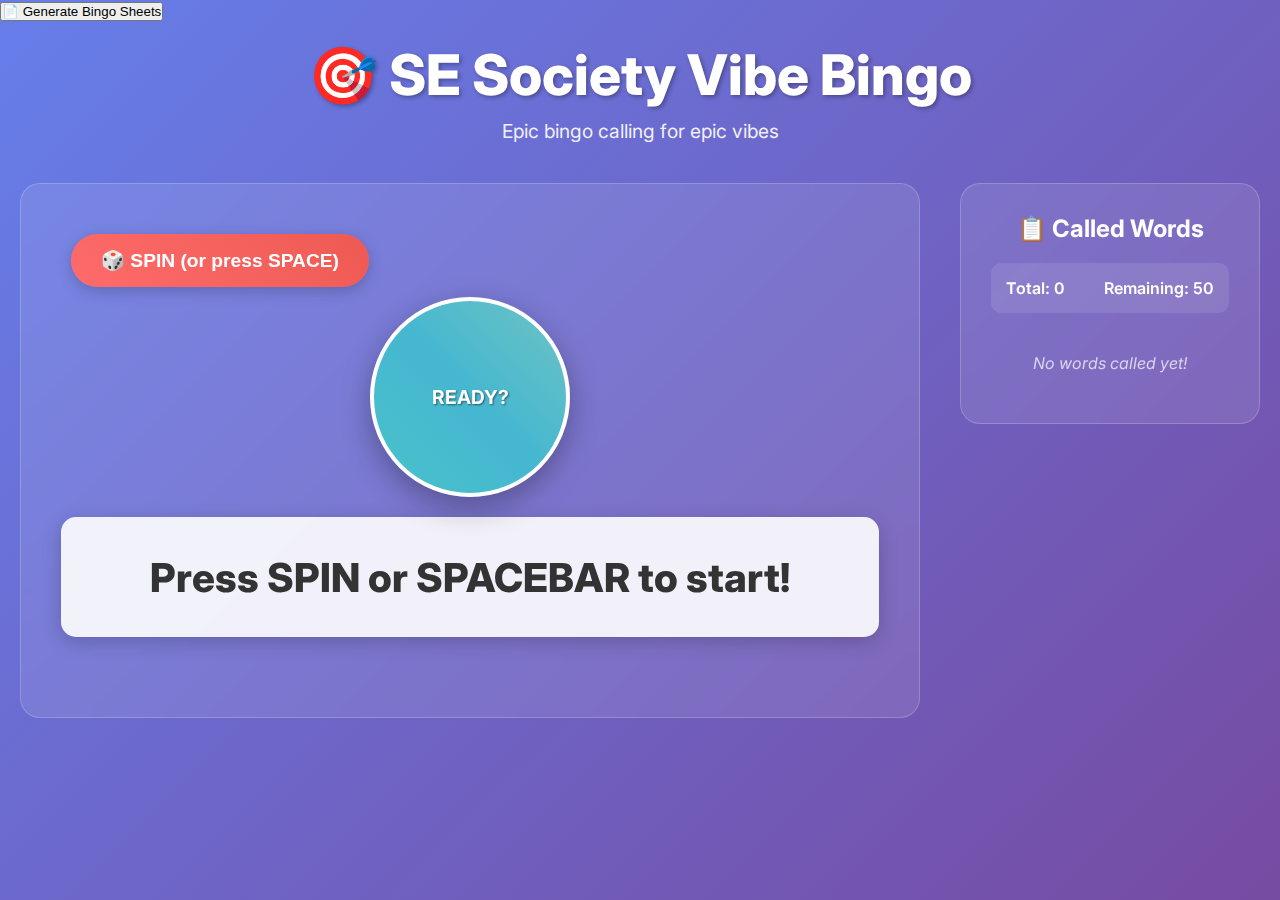
<file: index.html>
<!DOCTYPE html>
<html lang="en">
<head>
    <meta charset="UTF-8">
    <meta name="viewport" content="width=device-width, initial-scale=1.0">
    <title>SE Society Vibe Bingo</title>
    <link rel="stylesheet" href="style.css">
    <link href="https://fonts.googleapis.com/css2?family=Inter:wght@400;600;700;800&display=swap" rel="stylesheet">
</head>
<body>
    <!-- Top Navigation -->
    <div class="top-nav">
        <button class="nav-btn" onclick="window.open('pdf-generator.html', '_blank')">📄 Generate Bingo Sheets</button>
    </div>

    <div class="container">
        <header>
            <h1>🎯 SE Society Vibe Bingo</h1>
            <p>Epic bingo calling for epic vibes</p>
        </header>

        <main>
            <div class="game-area">
                <div class="game-top">
                    <button class="spin-btn" id="spinBtn">🎲 SPIN (or press SPACE)</button>
                </div>
                
                <div class="spinner-container">
                    <div class="spinner" id="spinner">
                        <div class="spinner-word" id="spinnerWord">READY?</div>
                    </div>
                    <div class="current-word" id="currentWord">
                        <div class="word-display" id="wordDisplay">Press SPIN or SPACEBAR to start!</div>
                    </div>
                </div>
            </div>

            <div class="history-panel">
                <h3>📋 Called Words</h3>
                <div class="stats">
                    <span>Total: <span id="totalCalled">0</span></span>
                    <span>Remaining: <span id="remaining">80</span></span>
                </div>
                <div class="called-words-container">
                    <div class="called-words" id="calledWords">
                        <p class="no-words">No words called yet!</p>
                    </div>
                </div>
            </div>
        </main>
    </div>

    <script src="script.js"></script>
</body>
</html>
</file>
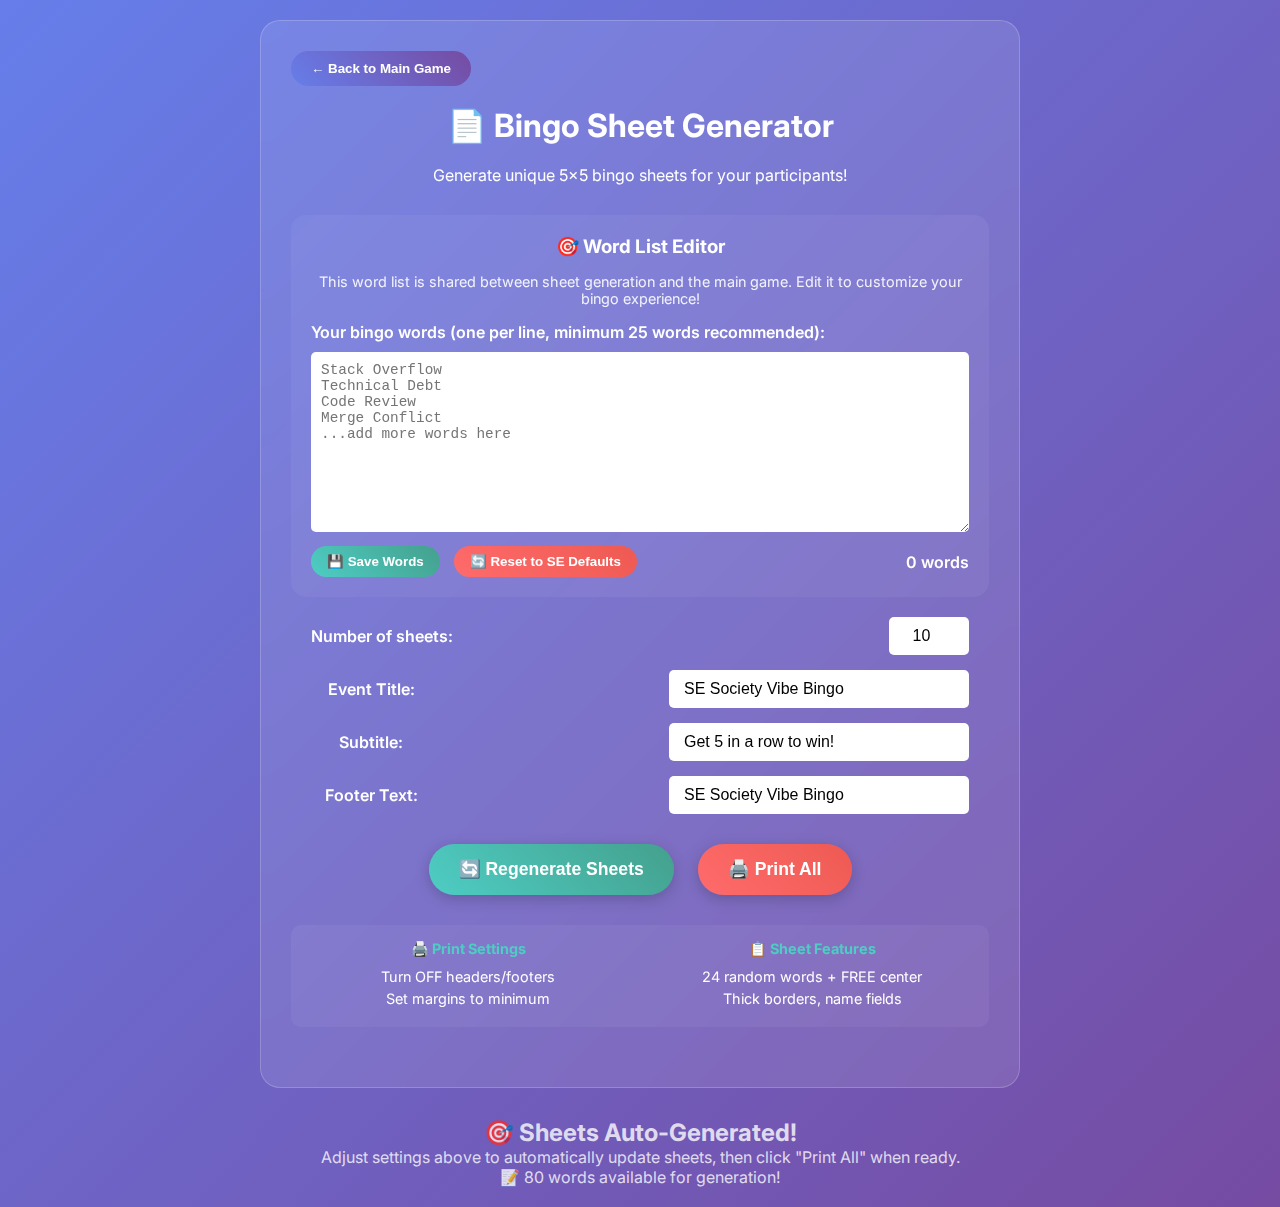
<file: pdf-generator.html>
<!DOCTYPE html>
<html lang="en">
<head>
    <meta charset="UTF-8">
    <meta name="viewport" content="width=device-width, initial-scale=1.0">
    <title>Bingo Sheet Generator - SE Society</title>
    <link rel="stylesheet" href="style.css">
    <link rel="stylesheet" href="print-styles.css">
    <link href="https://fonts.googleapis.com/css2?family=Inter:wght@400;600;700;800&display=swap" rel="stylesheet">
    <style>
        .generator-container {
            max-width: 800px;
            margin: 0 auto;
            padding: 20px;
        }
        
        .generator-panel {
            background: rgba(255, 255, 255, 0.1);
            border-radius: 20px;
            padding: 30px;
            backdrop-filter: blur(10px);
            border: 1px solid rgba(255, 255, 255, 0.2);
            margin-bottom: 30px;
        }
        
        .generate-controls {
            text-align: center;
            margin-bottom: 30px;
        }
        
        .control-row {
            display: flex;
            align-items: center;
            justify-content: space-between;
            margin-bottom: 15px;
            padding: 0 20px;
        }
        
        .control-row label {
            font-weight: 600;
            min-width: 120px;
        }
        
        .control-row input {
            padding: 10px 15px;
            border: none;
            border-radius: 5px;
            font-size: 1rem;
            flex: 1;
            max-width: 300px;
            margin-left: 15px;
        }
        
        .control-row input[type="number"] {
            width: 80px;
            text-align: center;
            flex: none;
        }
        
        .button-row {
            text-align: center;
            margin-top: 20px;
        }
        
        .generate-btn {
            background: linear-gradient(45deg, #4ecdc4, #44a08d);
            color: white;
            border: none;
            padding: 15px 30px;
            font-size: 1.1rem;
            font-weight: 600;
            border-radius: 50px;
            cursor: pointer;
            margin: 10px;
            transition: all 0.3s ease;
            box-shadow: 0 4px 15px rgba(0,0,0,0.2);
        }
        
        .generate-btn:hover {
            transform: translateY(-2px);
            box-shadow: 0 6px 20px rgba(0,0,0,0.3);
        }
        
        .bingo-sheet {
            background: white;
            color: #333;
            margin: 20px 0;
            border-radius: 10px;
            overflow: hidden;
            box-shadow: 0 5px 20px rgba(0,0,0,0.2);
            page-break-after: always;
        }
        
        .sheet-header {
            background: #000;
            color: white;
            padding: 20px;
            text-align: center;
        }
        
        .name-section {
            background: white;
            padding: 15px 20px;
            border-bottom: 3px solid #000;
            display: flex;
            align-items: center;
            justify-content: space-between;
        }
        
        .name-line {
            border-bottom: 2px solid #000;
            min-width: 200px;
            height: 25px;
            margin-left: 10px;
        }
        
        .sheet-header h2 {
            font-size: 2rem;
            margin-bottom: 5px;
        }
        
        .sheet-header p {
            font-size: 1rem;
            opacity: 0.9;
        }
        
        .bingo-grid {
            display: grid;
            grid-template-columns: repeat(5, 1fr);
            gap: 0px;
            padding: 20px;
            background: white;
        }
        
        .bingo-cell {
            background: white;
            border: 3px solid #000;
            padding: 12px 8px;
            text-align: center;
            font-weight: 600;
            min-height: 85px;
            display: flex;
            align-items: center;
            justify-content: center;
            font-size: 0.85rem;
            word-wrap: break-word;
            hyphens: auto;
            line-height: 1.2;
            color: #000;
        }
        
        .bingo-cell.header {
            background: #000;
            color: white;
            font-size: 1.2rem;
            font-weight: 800;
        }
        
        .bingo-cell.free {
            background: #000;
            color: white;
            font-weight: 800;
        }
        
        .sheet-footer {
            padding: 15px 20px;
            text-align: center;
            font-size: 0.9rem;
            color: #000;
            border-top: 3px solid #000;
        }
        
        @media print {
            @page {
                margin: 0.5in;
            }
            
            body {
                background: white;
                color: black;
            }
            
            .generator-panel {
                display: none !important;
            }
            
            /* Hide the footer message during printing */
            .generator-container > div:last-child {
                display: none !important;
            }
            
            .bingo-sheet {
                box-shadow: none;
                border: 3px solid #000;
                margin-bottom: 0;
            }
            
            .bingo-cell {
                border: 3px solid #000;
                -webkit-print-color-adjust: exact;
                print-color-adjust: exact;
            }
            
            .bingo-cell.header, .bingo-cell.free, .sheet-header {
                background: #000 !important;
                color: white !important;
                -webkit-print-color-adjust: exact;
                print-color-adjust: exact;
            }
        }
    </style>
</head>
<body>
    <div class="generator-container">
        <div class="generator-panel">
            <div style="text-align: left; margin-bottom: 20px;">
                <button onclick="window.location.href='index.html'" style="background: linear-gradient(45deg, #667eea, #764ba2); color: white; border: none; padding: 10px 20px; border-radius: 25px; font-weight: 600; cursor: pointer;">
                    ← Back to Main Game
                </button>
            </div>
            <h1 style="text-align: center; margin-bottom: 20px;">📄 Bingo Sheet Generator</h1>
            <p style="text-align: center; margin-bottom: 30px;">Generate unique 5x5 bingo sheets for your participants!</p>
            
            <!-- Unified Word List Section -->
            <div style="background: rgba(255,255,255,0.05); border-radius: 15px; padding: 20px; margin-bottom: 20px;">
                <h3 style="text-align: center; margin-bottom: 15px;">🎯 Word List Editor</h3>
                <p style="text-align: center; margin-bottom: 15px; font-size: 0.9rem; opacity: 0.9;">
                    This word list is shared between sheet generation and the main game. Edit it to customize your bingo experience!
                </p>
                
                <label for="customWordsList" style="display: block; margin-bottom: 10px; font-weight: 600;">Your bingo words (one per line, minimum 25 words recommended):</label>
                <textarea id="customWordsList" rows="10" style="width: 100%; padding: 10px; border: none; border-radius: 5px; font-family: monospace; font-size: 0.9rem; resize: vertical;" placeholder="Stack Overflow&#10;Technical Debt&#10;Code Review&#10;Merge Conflict&#10;...add more words here"></textarea>
                <div style="display: flex; justify-content: space-between; align-items: center; margin-top: 10px;">
                    <div>
                        <button type="button" onclick="saveCustomWords()" style="background: linear-gradient(45deg, #4ecdc4, #44a08d); color: white; border: none; padding: 8px 16px; border-radius: 20px; font-weight: 600; cursor: pointer; margin-right: 10px;">💾 Save Words</button>
                        <button type="button" onclick="resetToDefaultWords()" style="background: linear-gradient(45deg, #ff6b6b, #ee5a52); color: white; border: none; padding: 8px 16px; border-radius: 20px; font-weight: 600; cursor: pointer;">🔄 Reset to SE Defaults</button>
                    </div>
                    <span id="wordCount" style="font-weight: 600;">0 words</span>
                </div>
            </div>
            
            <div class="generate-controls">
                <div class="control-row">
                    <label for="sheetCount">Number of sheets:</label>
                    <input type="number" id="sheetCount" value="10" min="1" max="200">
                </div>
                
                <div class="control-row">
                    <label for="eventTitle">Event Title:</label>
                    <input type="text" id="eventTitle" value="SE Society Vibe Bingo" placeholder="Your Event Name">
                </div>
                
                <div class="control-row">
                    <label for="eventSubtitle">Subtitle:</label>
                    <input type="text" id="eventSubtitle" value="Get 5 in a row to win!" placeholder="Event description">
                </div>
                
                <div class="control-row">
                    <label for="footerText">Footer Text:</label>
                    <input type="text" id="footerText" value="SE Society Vibe Bingo" placeholder="Footer information">
                </div>
                
                <div class="button-row">
                    <button class="generate-btn" onclick="generateSheets()">🔄 Regenerate Sheets</button>
                    <button class="generate-btn" onclick="printSheets()" style="background: linear-gradient(45deg, #ff6b6b, #ee5a52);">🖨️ Print All</button>
                </div>
                
                <div style="background: rgba(255,255,255,0.05); border-radius: 10px; padding: 15px; margin-top: 20px;">
                    <div style="display: grid; grid-template-columns: 1fr 1fr; gap: 20px; font-size: 0.9rem;">
                        <div>
                            <h4 style="margin-bottom: 10px; color: #4ecdc4;">🖨️ Print Settings</h4>
                            <p style="margin: 5px 0;">Turn OFF headers/footers</p>
                            <p style="margin: 5px 0;">Set margins to minimum</p>
                        </div>
                        <div>
                            <h4 style="margin-bottom: 10px; color: #4ecdc4;">📋 Sheet Features</h4>
                            <p style="margin: 5px 0;">24 random words + FREE center</p>
                            <p style="margin: 5px 0;">Thick borders, name fields</p>
                        </div>
                    </div>
                </div>
            </div>
        </div>
        
        <div id="sheetsContainer"></div>
        
        <div class="footer-message" style="text-align: center; margin-top: 30px; color: rgba(255,255,255,0.8);">
            <h2>🎯 Sheets Auto-Generated!</h2>
            <p>Adjust settings above to automatically update sheets, then click "Print All" when ready.</p>
            <p>📝 <span id="availableWords">80</span> words available for generation!</p>
        </div>
    </div>

    <script src="pdf-script.js"></script>
</body>
</html>
</file>
<file: style.css>
* {
    margin: 0;
    padding: 0;
    box-sizing: border-box;
}

body {
    font-family: 'Inter', sans-serif;
    background: linear-gradient(135deg, #667eea 0%, #764ba2 100%);
    min-height: 100vh;
    color: white;
}

.container {
    max-width: 1400px;
    margin: 0 auto;
    padding: 20px;
}

header {
    text-align: center;
    margin-bottom: 40px;
}

header h1 {
    font-size: 3.5rem;
    font-weight: 800;
    margin-bottom: 10px;
    text-shadow: 2px 2px 4px rgba(0,0,0,0.3);
}

header p {
    font-size: 1.2rem;
    opacity: 0.9;
}

main {
    display: grid;
    grid-template-columns: 1fr 300px;
    gap: 40px;
    align-items: start;
}

.game-area {
    background: rgba(255, 255, 255, 0.1);
    border-radius: 20px;
    padding: 40px;
    backdrop-filter: blur(10px);
    border: 1px solid rgba(255, 255, 255, 0.2);
}

.spinner-container {
    text-align: center;
    margin-bottom: 40px;
}

.spinner {
    width: 200px;
    height: 200px;
    border-radius: 50%;
    background: linear-gradient(45deg, #ff6b6b, #4ecdc4, #45b7d1, #96ceb4, #ffeaa7);
    background-size: 400% 400%;
    margin: 0 auto 20px;
    display: flex;
    align-items: center;
    justify-content: center;
    position: relative;
    border: 4px solid white;
    box-shadow: 0 10px 30px rgba(0,0,0,0.3);
    transition: transform 0.3s ease;
}

.spinner.spinning {
    animation: spin 2s cubic-bezier(0.4, 0.0, 0.2, 1);
    background-animation: gradient-shift 2s ease-in-out;
}

.spinner-word {
    font-size: 1.2rem;
    font-weight: 700;
    text-align: center;
    text-shadow: 1px 1px 2px rgba(0,0,0,0.5);
    max-width: 150px;
    word-wrap: break-word;
}

.current-word {
    background: rgba(255, 255, 255, 0.9);
    color: #333;
    padding: 30px;
    border-radius: 15px;
    margin: 20px 0;
    box-shadow: 0 5px 20px rgba(0,0,0,0.2);
}

.word-display {
    font-size: 2.5rem;
    font-weight: 800;
    text-align: center;
    min-height: 60px;
    display: flex;
    align-items: center;
    justify-content: center;
}

.word-display.revealed {
    animation: wordReveal 0.8s cubic-bezier(0.68, -0.55, 0.265, 1.55);
}

.controls {
    text-align: center;
}

.spin-btn, .pdf-btn {
    background: linear-gradient(45deg, #ff6b6b, #ee5a52);
    color: white;
    border: none;
    padding: 15px 30px;
    font-size: 1.2rem;
    font-weight: 600;
    border-radius: 50px;
    cursor: pointer;
    margin: 10px;
    transition: all 0.3s ease;
    box-shadow: 0 4px 15px rgba(0,0,0,0.2);
}

.spin-btn:hover, .pdf-btn:hover {
    transform: translateY(-2px);
    box-shadow: 0 6px 20px rgba(0,0,0,0.3);
}

.spin-btn:disabled {
    opacity: 0.6;
    cursor: not-allowed;
    transform: none;
}

.pdf-btn {
    background: linear-gradient(45deg, #4ecdc4, #44a08d);
}

.reset-area {
    margin-top: 20px;
    padding-top: 20px;
    border-top: 1px solid rgba(255,255,255,0.2);
}

.reset-btn {
    background: linear-gradient(45deg, #e74c3c, #c0392b);
    color: white;
    border: none;
    padding: 10px 20px;
    font-size: 0.9rem;
    border-radius: 25px;
    cursor: pointer;
    transition: all 0.3s ease;
}

.reset-btn:disabled {
    opacity: 0.4;
    cursor: not-allowed;
}

.reset-confirm {
    background: rgba(231, 76, 60, 0.9);
    padding: 20px;
    border-radius: 10px;
    margin-top: 15px;
}

.reset-confirm p {
    margin-bottom: 15px;
    font-weight: 600;
}

.confirm-reset, .cancel-reset {
    padding: 8px 16px;
    margin: 0 5px;
    border: none;
    border-radius: 5px;
    cursor: pointer;
    font-weight: 600;
}

.confirm-reset {
    background: #c0392b;
    color: white;
}

.cancel-reset {
    background: white;
    color: #333;
}

.history-panel {
    background: rgba(255, 255, 255, 0.1);
    border-radius: 20px;
    padding: 30px;
    backdrop-filter: blur(10px);
    border: 1px solid rgba(255, 255, 255, 0.2);
    height: fit-content;
    position: sticky;
    top: 20px;
}

.history-panel h3 {
    margin-bottom: 20px;
    font-size: 1.5rem;
    text-align: center;
}

.stats {
    display: flex;
    justify-content: space-between;
    margin-bottom: 20px;
    padding: 15px;
    background: rgba(255, 255, 255, 0.1);
    border-radius: 10px;
}

.stats span {
    font-weight: 600;
}

.called-words {
    max-height: 400px;
    overflow-y: auto;
}

.word-item {
    background: rgba(255, 255, 255, 0.9);
    color: #333;
    padding: 12px 15px;
    margin-bottom: 8px;
    border-radius: 8px;
    display: flex;
    justify-content: space-between;
    align-items: center;
    animation: slideIn 0.3s ease;
}

.word-number {
    background: #667eea;
    color: white;
    padding: 4px 8px;
    border-radius: 12px;
    font-size: 0.8rem;
    font-weight: 600;
}

.no-words {
    text-align: center;
    opacity: 0.7;
    font-style: italic;
    padding: 20px;
}

/* Animations */
@keyframes spin {
    0% { transform: rotate(0deg); }
    100% { transform: rotate(1080deg); }
}

@keyframes gradient-shift {
    0%, 100% { background-position: 0% 50%; }
    50% { background-position: 100% 50%; }
}

@keyframes wordReveal {
    0% {
        transform: scale(0.3) rotateY(180deg);
        opacity: 0;
    }
    50% {
        transform: scale(1.1) rotateY(90deg);
    }
    100% {
        transform: scale(1) rotateY(0deg);
        opacity: 1;
    }
}

@keyframes slideIn {
    from {
        transform: translateX(100%);
        opacity: 0;
    }
    to {
        transform: translateX(0);
        opacity: 1;
    }
}

/* Responsive Design */
@media (max-width: 768px) {
    main {
        grid-template-columns: 1fr;
        gap: 20px;
    }
    
    header h1 {
        font-size: 2.5rem;
    }
    
    .game-area {
        padding: 20px;
    }
    
    .word-display {
        font-size: 2rem;
    }
    
    .history-panel {
        position: static;
    }
}
</file>
<file: print-styles.css>
/* Print-specific styles to remove browser headers/footers */
@media print {
    @page {
        margin: 0.5in;
        size: letter;
        /* Attempt to remove headers/footers */
        margin-top: 0.3in;
        margin-bottom: 0.3in;
    }
    
    /* Hide all browser chrome elements */
    body {
        margin: 0 !important;
        padding: 0 !important;
        background: white !important;
        color: black !important;
        font-family: Arial, sans-serif !important;
    }
    
    /* Force exact color reproduction for black elements */
    .bingo-cell.header, 
    .bingo-cell.free, 
    .sheet-header {
        background: #000 !important;
        color: #fff !important;
        -webkit-print-color-adjust: exact !important;
        print-color-adjust: exact !important;
        color-adjust: exact !important;
    }
    
    /* Ensure borders print correctly with maximum thickness */
    .bingo-cell,
    .bingo-sheet,
    .sheet-footer,
    .name-section {
        border-color: #000 !important;
        -webkit-print-color-adjust: exact !important;
        print-color-adjust: exact !important;
    }
    
    .bingo-cell {
        border-width: 3px !important;
        border-style: solid !important;
    }
    
    /* Hide everything except sheets when printing */
    .generator-panel {
        display: none !important;
    }
    
    /* Ensure page breaks work correctly */
    .bingo-sheet {
        page-break-after: always;
        page-break-inside: avoid;
    }
    
    .bingo-sheet:last-child {
        page-break-after: auto;
    }
}

/* Alternative method using JavaScript to control print settings */
.print-ready {
    background: white;
    color: black;
}

.print-ready .bingo-cell.header,
.print-ready .bingo-cell.free,
.print-ready .sheet-header {
    background: black !important;
    color: white !important;
}
</file>
